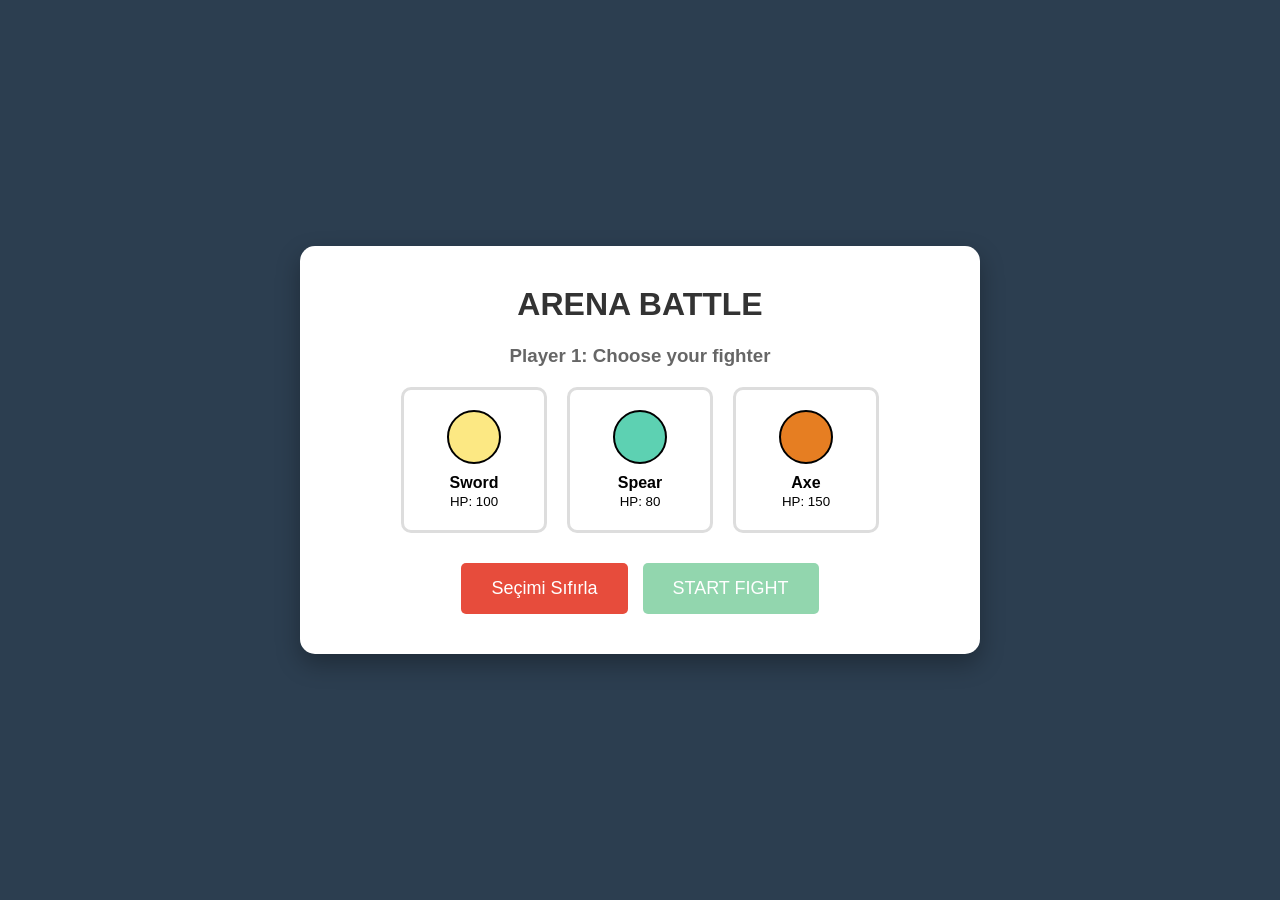
<file: test.html>
<!DOCTYPE html>
<html lang="en">
<head>
<meta charset="UTF-8">
<meta name="viewport" content="width=device-width, initial-scale=1.0">
<title>Arena Physics</title>
<style>
    body {
        display: flex;
        justify-content: center;
        align-items: center;
        height: 100vh;
        margin: 0;
        background-color: #2c3e50;
        font-family: 'Arial', sans-serif;
        overflow: hidden;
    }
    canvas {
        border: 4px solid #000;
        background-color: #fcf9f2;
        box-shadow: 0 0 20px rgba(0,0,0,0.5);
        display: none;
    }
    @keyframes shake {
        0% { transform: translate(2px, 2px) rotate(0deg); }
        20% { transform: translate(-2px, -2px) rotate(-1deg); }
        40% { transform: translate(-3px, 0px) rotate(1deg); }
        60% { transform: translate(3px, 2px) rotate(0deg); }
        80% { transform: translate(1px, -2px) rotate(-1deg); }
        100% { transform: translate(0px, 0px) rotate(0deg); }
    }
    .shake {
        animation: shake 0.2s cubic-bezier(.36,.07,.19,.97) both;
    }
    #menu {
        background-color: white;
        padding: 40px;
        border-radius: 15px;
        text-align: center;
        box-shadow: 0 10px 25px rgba(0,0,0,0.3);
        max-width: 600px;
        width: 100%;
    }
    h1 { margin-top: 0; color: #333; }
    h3 { color: #666; margin-bottom: 20px; }
    .weapon-grid {
        display: flex;
        justify-content: center;
        gap: 20px;
        margin-bottom: 30px;
    }
    .weapon-card {
        border: 3px solid #ddd;
        border-radius: 10px;
        padding: 20px;
        cursor: pointer;
        transition: all 0.2s;
        width: 100px;
    }
    .weapon-card:hover {
        transform: translateY(-5px);
        border-color: #aaa;
    }
    .weapon-card.p1-selected {
        border-color: #e74c3c;
        background-color: #fadbd8;
    }
    .weapon-card.p2-selected {
        border-color: #3498db;
        background-color: #d6eaf8;
    }
    .circle-preview {
        width: 50px;
        height: 50px;
        border-radius: 50%;
        margin: 0 auto 10px auto;
        border: 2px solid #000;
    }
    .btn-container {
        display: flex;
        justify-content: center;
        gap: 15px;
    }
    #startBtn {
        background-color: #27ae60;
        color: white;
        border: none;
        padding: 15px 30px;
        font-size: 18px;
        border-radius: 5px;
        cursor: pointer;
        opacity: 0.5;
        pointer-events: none;
    }
    #startBtn.ready {
        opacity: 1;
        pointer-events: all;
    }
    #startBtn:hover {
        background-color: #2ecc71;
    }
    #resetMenuBtn {
        background-color: #e74c3c;
        color: white;
        border: none;
        padding: 15px 30px;
        font-size: 18px;
        border-radius: 5px;
        cursor: pointer;
    }
    #resetMenuBtn:hover {
        background-color: #c0392b;
    }
    #restartBtn {
        position: absolute;
        top: 20px;
        right: 20px;
        padding: 10px 20px;
        background: #e74c3c;
        color: white;
        border: none;
        cursor: pointer;
        display: none;
        font-weight: bold;
        border-radius: 5px;
    }
</style>
</head>
<body>

<div id="menu">
    <h1>ARENA BATTLE</h1>
    <h3 id="statusText">Player 1: Choose your fighter</h3>
    
    <div class="weapon-grid">
        <div class="weapon-card" onclick="selectWeapon('Sword')">
            <div class="circle-preview" style="background-color: #fce883;"></div>
            <b>Sword</b><br>
            <small>HP: 100</small>
        </div>

        <div class="weapon-card" onclick="selectWeapon('Spear')">
            <div class="circle-preview" style="background-color: #5dd1b2;"></div>
            <b>Spear</b><br>
            <small>HP: 80</small>
        </div>

        <div class="weapon-card" onclick="selectWeapon('Axe')">
            <div class="circle-preview" style="background-color: #e67e22;"></div>
            <b>Axe</b><br>
            <small>HP: 150</small>
        </div>
    </div>

    <div class="btn-container">
        <button id="resetMenuBtn" onclick="resetSelection()">Seçimi Sıfırla</button>
        <button id="startBtn" onclick="startGame()">START FIGHT</button>
    </div>
</div>

<canvas id="gameCanvas" width="600" height="600"></canvas>
<button id="restartBtn" onclick="location.reload()">Reset Game</button>

<script>
    const weaponStats = {
        'Sword': { color: '#fce883', hp: 100, radius: 35, speed: 4, src: 'sword.png' },
        'Spear': { color: '#5dd1b2', hp: 80, radius: 25, speed: 6, src: 'spear.png' },
        'Axe':   { color: '#e67e22', hp: 150, radius: 45, speed: 2.5, src: 'axe.png' }
    };

    let player1Choice = null;
    let player2Choice = null;

    function selectWeapon(type) {
        const cards = document.querySelectorAll('.weapon-card');
        const status = document.getElementById('statusText');
        const startBtn = document.getElementById('startBtn');

        if (!player1Choice) {
            player1Choice = type;
            highlightCard(cards, type, 'p1-selected');
            status.innerText = "Player 2: Choose your fighter";
        } else if (!player2Choice && player1Choice !== type) {
            player2Choice = type;
            highlightCard(cards, type, 'p2-selected');
            status.innerText = "Ready to Fight!";
            startBtn.classList.add('ready');
        }
    }

    function highlightCard(cards, type, cssClass) {
        cards.forEach(card => {
            if(card.innerText.includes(type)) {
                card.classList.add(cssClass);
            }
        });
    }

    function resetSelection() {
        player1Choice = null;
        player2Choice = null;
        const cards = document.querySelectorAll('.weapon-card');
        cards.forEach(card => {
            card.classList.remove('p1-selected');
            card.classList.remove('p2-selected');
        });
        document.getElementById('statusText').innerText = "Player 1: Choose your fighter";
        document.getElementById('startBtn').classList.remove('ready');
    }

    const hitSound = new Audio('clash.mp3');

    function playHitSound() {
        let soundClone = hitSound.cloneNode();
        soundClone.volume = 0.6;
        soundClone.play().catch(e => console.log(e));
    }

    function triggerShake() {
        const canvasEl = document.getElementById('gameCanvas');
        canvasEl.classList.remove('shake');
        void canvasEl.offsetWidth;
        canvasEl.classList.add('shake');
    }

    function startGame() {
        if (!player1Choice || !player2Choice) return;
        document.getElementById('menu').style.display = 'none';
        document.getElementById('gameCanvas').style.display = 'block';
        document.getElementById('restartBtn').style.display = 'block';
        
        hitSound.play().then(() => {
            hitSound.pause();
            hitSound.currentTime = 0;
        }).catch(e => console.log(e));

        createBall(player1Choice, 1);
        createBall(player2Choice, 2);
        animate();
    }

    const canvas = document.getElementById('gameCanvas');
    const ctx = canvas.getContext('2d');
    let isPaused = false;
    let balls = []; 
    let particles = [];
    let p1Ball = null;
    let p2Ball = null;

    window.addEventListener('keydown', (e) => {
        if (e.ctrlKey && e.shiftKey) {
            isPaused = !isPaused;
        }
    });

    class Particle {
        constructor(x, y, dx, dy, color) {
            this.x = x;
            this.y = y;
            this.radius = Math.random() * 4 + 1;
            this.dx = dx;
            this.dy = dy;
            this.color = color;
            this.alpha = 1;
        }
        draw() {
            ctx.save();
            ctx.globalAlpha = this.alpha;
            ctx.beginPath();
            ctx.arc(this.x, this.y, this.radius, 0, Math.PI * 2);
            ctx.fillStyle = this.color;
            ctx.fill();
            ctx.restore();
        }
        update() {
            this.x += this.dx;
            this.y += this.dy;
            this.alpha -= 0.04;
        }
    }

    function spawnParticles(x, y, color) {
        for (let k = 0; k < 15; k++) {
            const pDx = (Math.random() - 0.5) * 10;
            const pDy = (Math.random() - 0.5) * 10;
            particles.push(new Particle(x, y, pDx, pDy, color));
        }
    }

    class Ball {
        constructor(x, y, radius, dx, dy, color, health, type, src) {
            this.x = x;
            this.y = y;
            this.radius = radius;
            this.dx = dx;
            this.dy = dy;
            this.mass = radius;
            this.color = color;
            this.health = health;
            this.type = type;
            this.img = new Image();
            this.img.src = src;
            this.angle = 0;
            this.spinSpeed = (Math.random() * 0.05) + 0.05;
            this.wLength = radius * 2.5;
            this.wWidth = radius * 0.6;
            this.iframes = 0;
            this.damage = 1;
            this.weaponCooldown = 0;
        }

        draw() {
            ctx.beginPath();
            ctx.arc(this.x, this.y, this.radius, 0, Math.PI * 2);
            ctx.fillStyle = (this.iframes > 0 && Math.floor(Date.now() / 100) % 2 === 0) ? '#fff' : this.color;
            ctx.fill();
            ctx.lineWidth = 2;
            ctx.strokeStyle = '#000';
            ctx.stroke();
            ctx.closePath();

            ctx.save();
            ctx.translate(this.x, this.y);
            ctx.rotate(this.angle);

            const drawOffset = this.radius + 5;

            if (this.img.complete && this.img.naturalWidth !== 0) {
                ctx.drawImage(this.img, drawOffset, -this.wWidth / 2, this.wLength, this.wWidth);
            } else {
                ctx.fillStyle = '#333';
                ctx.fillRect(drawOffset, -this.wWidth / 2, this.wLength, this.wWidth);
                ctx.strokeStyle = '#000';
                ctx.strokeRect(drawOffset, -this.wWidth / 2, this.wLength, this.wWidth);
            }
            ctx.restore();
        }

        update() {
            if (this.x + this.radius > canvas.width) {
                this.x = canvas.width - this.radius;
                this.dx = -this.dx;
            } else if (this.x - this.radius < 0) {
                this.x = this.radius;
                this.dx = -this.dx;
            }

            if (this.y + this.radius > canvas.height) {
                this.y = canvas.height - this.radius;
                this.dy = -this.dy;
            } else if (this.y - this.radius < 0) {
                this.y = this.radius;
                this.dy = -this.dy;
            }

            this.x += this.dx;
            this.y += this.dy;
            this.angle += this.spinSpeed;

            if (this.iframes > 0) this.iframes--;
            if (this.weaponCooldown > 0) this.weaponCooldown--;
        }
    }

    function createBall(type, playerNum) {
        const stats = weaponStats[type];
        let x = (playerNum === 1) ? 150 : 450;
        let y = 300;
        let dx = (playerNum === 1) ? stats.speed : -stats.speed;
        let dy = (Math.random() * 4) - 2; 

        let newBall = new Ball(x, y, stats.radius, dx, dy, stats.color, stats.hp, type, stats.src);
        balls.push(newBall);
        
        if (playerNum === 1) p1Ball = newBall;
        if (playerNum === 2) p2Ball = newBall;
    }

    function rotate(dx, dy, angle) {
        return {
            x: dx * Math.cos(angle) - dy * Math.sin(angle),
            y: dx * Math.sin(angle) + dy * Math.cos(angle)
        };
    }

    function resolveCollision(ball1, ball2) {
        const xVelocityDiff = ball1.dx - ball2.dx;
        const yVelocityDiff = ball1.dy - ball2.dy;
        const xDist = ball2.x - ball1.x;
        const yDist = ball2.y - ball1.y;

        if (xVelocityDiff * xDist + yVelocityDiff * yDist >= 0) {
            const angle = -Math.atan2(ball2.y - ball1.y, ball2.x - ball1.x);
            const m1 = ball1.mass;
            const m2 = ball2.mass;

            const u1 = rotate(ball1.dx, ball1.dy, angle);
            const u2 = rotate(ball2.dx, ball2.dy, angle);

            const v1 = { x: u1.x * (m1 - m2) / (m1 + m2) + u2.x * 2 * m2 / (m1 + m2), y: u1.y };
            const v2 = { x: u2.x * (m1 - m2) / (m1 + m2) + u1.x * 2 * m1 / (m1 + m2), y: u2.y };

            const vFinal1 = rotate(v1.x, v1.y, -angle);
            const vFinal2 = rotate(v2.x, v2.y, -angle);

            ball1.dx = vFinal1.x;
            ball1.dy = vFinal1.y;
            ball2.dx = vFinal2.x;
            ball2.dy = vFinal2.y;
        }
    }

    function checkWeaponHit(attacker, defender) {
        if (defender.iframes > 0) return false;

        const orbitDist = attacker.radius + 5 + attacker.wLength / 2;
        const wx = attacker.x + Math.cos(attacker.angle) * orbitDist;
        const wy = attacker.y + Math.sin(attacker.angle) * orbitDist;

        const dx = defender.x - wx;
        const dy = defender.y - wy;

        const localX = dx * Math.cos(-attacker.angle) - dy * Math.sin(-attacker.angle);
        const localY = dx * Math.sin(-attacker.angle) + dy * Math.cos(-attacker.angle);

        const halfW = attacker.wLength / 2;
        const halfH = attacker.wWidth / 2;

        let closestX = localX;
        let closestY = localY;

        if (closestX < -halfW) closestX = -halfW;
        else if (closestX > halfW) closestX = halfW;

        if (closestY < -halfH) closestY = -halfH;
        else if (closestY > halfH) closestY = halfH;

        const distX = localX - closestX;
        const distY = localY - closestY;

        return (distX * distX) + (distY * distY) < (defender.radius * defender.radius);
    }

    function getWeaponCorners(b) {
        const orbitDist = b.radius + 5 + b.wLength / 2;
        const cx = b.x + Math.cos(b.angle) * orbitDist;
        const cy = b.y + Math.sin(b.angle) * orbitDist;
        const hw = b.wLength / 2;
        const hh = b.wWidth / 2;
        const cosA = Math.cos(b.angle);
        const sinA = Math.sin(b.angle);

        return [
            { x: cx + hw*cosA - hh*sinA, y: cy + hw*sinA + hh*cosA },
            { x: cx + hw*cosA - (-hh)*sinA, y: cy + hw*sinA + (-hh)*cosA },
            { x: cx + (-hw)*cosA - (-hh)*sinA, y: cy + (-hw)*sinA + (-hh)*cosA },
            { x: cx + (-hw)*cosA - hh*sinA, y: cy + (-hw)*sinA + hh*cosA }
        ];
    }

    function doPolygonsIntersect(a, b) {
        const polygons = [a, b];
        for (let i = 0; i < polygons.length; i++) {
            const polygon = polygons[i];
            for (let i1 = 0; i1 < polygon.length; i1++) {
                const i2 = (i1 + 1) % polygon.length;
                const p1 = polygon[i1];
                const p2 = polygon[i2];
                const normal = { x: p2.y - p1.y, y: p1.x - p2.x };

                let minA = undefined, maxA = undefined;
                for (let j = 0; j < a.length; j++) {
                    const projected = normal.x * a[j].x + normal.y * a[j].y;
                    if (minA === undefined || projected < minA) minA = projected;
                    if (maxA === undefined || projected > maxA) maxA = projected;
                }

                let minB = undefined, maxB = undefined;
                for (let j = 0; j < b.length; j++) {
                    const projected = normal.x * b[j].x + normal.y * b[j].y;
                    if (minB === undefined || projected < minB) minB = projected;
                    if (maxB === undefined || projected > maxB) maxB = projected;
                }

                if (maxA < minB || maxB < minA) return false;
            }
        }
        return true;
    }

    function checkWeaponVsWeapon(b1, b2) {
        if (b1.weaponCooldown > 0 || b2.weaponCooldown > 0) return false;
        const poly1 = getWeaponCorners(b1);
        const poly2 = getWeaponCorners(b2);
        return doPolygonsIntersect(poly1, poly2);
    }

    function checkCollisions() {
        for (let i = 0; i < balls.length; i++) {
            for (let j = i + 1; j < balls.length; j++) {
                const dx = balls[i].x - balls[j].x;
                const dy = balls[i].y - balls[j].y;
                const distance = Math.hypot(dx, dy);

                if (distance < balls[i].radius + balls[j].radius) {
                    resolveCollision(balls[i], balls[j]);
                }
            }
        }

        for (let i = 0; i < balls.length; i++) {
            for (let j = i + 1; j < balls.length; j++) {
                if (checkWeaponVsWeapon(balls[i], balls[j])) {
                    balls[i].spinSpeed *= -1;
                    balls[j].spinSpeed *= -1;
                    balls[i].weaponCooldown = 15;
                    balls[j].weaponCooldown = 15;
                    
                    playHitSound();
                    triggerShake();
                    
                    const orbitDist1 = balls[i].radius + 5 + balls[i].wLength / 2;
                    const wx1 = balls[i].x + Math.cos(balls[i].angle) * orbitDist1;
                    const wy1 = balls[i].y + Math.sin(balls[i].angle) * orbitDist1;
                    
                    const orbitDist2 = balls[j].radius + 5 + balls[j].wLength / 2;
                    const wx2 = balls[j].x + Math.cos(balls[j].angle) * orbitDist2;
                    const wy2 = balls[j].y + Math.sin(balls[j].angle) * orbitDist2;

                    const clashX = (wx1 + wx2) / 2;
                    const clashY = (wy1 + wy2) / 2;

                    spawnParticles(clashX, clashY, '#ffffff');
                }
            }
        }

        for (let i = 0; i < balls.length; i++) {
            for (let j = 0; j < balls.length; j++) {
                if (i !== j) {
                    if (checkWeaponHit(balls[i], balls[j])) {
                        balls[j].health -= balls[i].damage;
                        balls[j].iframes = 30;
                        playHitSound();
                        triggerShake();
                        spawnParticles(balls[j].x, balls[j].y, balls[j].color);

                        if (balls[i].type === 'Sword') {
                            let sign = balls[i].spinSpeed < 0 ? -1 : 1;
                            let currentPeriod = (2 * Math.PI) / (Math.abs(balls[i].spinSpeed) * 60);
                            let newPeriod = currentPeriod - 0.01;
                            if (newPeriod < 0.05) newPeriod = 0.05;
                            balls[i].spinSpeed = sign * ((2 * Math.PI) / (newPeriod * 60));
                        } else if (balls[i].type === 'Spear') {
                            balls[i].wLength += 10.5;
                            balls[i].damage += 0.5;
                        }
                    }
                }
            }
        }
    }

    function animate() {
        requestAnimationFrame(animate);

        if (isPaused) return;

        ctx.clearRect(0, 0, canvas.width, canvas.height);

        ctx.fillStyle = p1Ball.color;
        ctx.font = 'bold 24px Arial';
        ctx.textAlign = 'left';
        ctx.textBaseline = 'top';
        ctx.fillText(p1Ball.type + ' HP: ' + Math.max(0, p1Ball.health), 20, 20);

        ctx.fillStyle = p2Ball.color;
        ctx.textAlign = 'right';
        ctx.fillText(p2Ball.type + ' HP: ' + Math.max(0, p2Ball.health), canvas.width - 20, 20);

        particles.forEach(particle => {
            particle.draw();
            particle.update();
        });

        particles = particles.filter(particle => particle.alpha > 0);

        if (balls.length <= 1) {
            balls.forEach(ball => {
                ball.dx = 0;
                ball.dy = 0;
                ball.draw();
            });

            ctx.fillStyle = '#000';
            ctx.font = 'bold 50px Arial';
            ctx.textAlign = 'center';
            ctx.textBaseline = 'middle';
            
            if (balls.length === 1) {
                ctx.fillText(balls[0].type + ' WINS!', canvas.width / 2, canvas.height / 2 - 40);
                ctx.fillStyle = balls[0].color;
                ctx.font = 'bold 30px Arial';
                ctx.fillText(balls[0].health + ' HP LEFT', canvas.width / 2, canvas.height / 2 + 30);
            } else {
                ctx.fillText('DOUBLE KO!', canvas.width / 2, canvas.height / 2);
            }
            return; 
        }

        balls.forEach(ball => {
            ball.draw();
            ball.update();
        });

        checkCollisions();
        balls = balls.filter(ball => ball.health > 0);
    }
</script>

</body>
</html>
</file>
